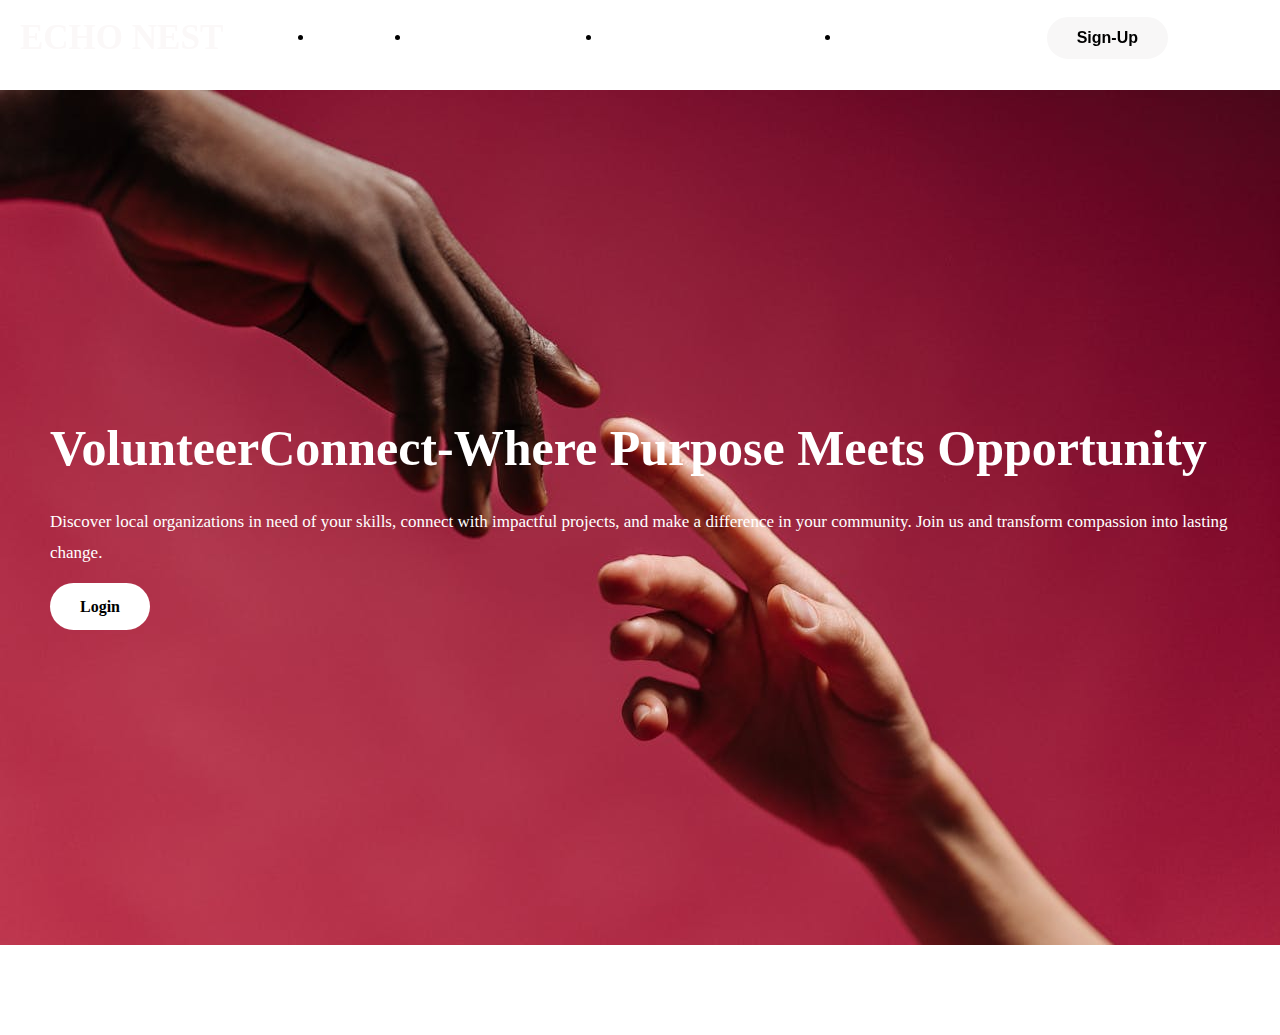
<file: bin/index.html>
<!DOCTYPE html>
<html lang="en">
<head>
    <meta charset="UTF-8">
    <meta name="viewport" content="width=device-width, initial-scale=1.0">
    <title>Volunteer Opportunities</title>
    <link rel="stylesheet" href="index.css">
</head>
<body>

    <!--Header section-->
    <header>
        <nav>
            <!-- Website logo and name -->
            <div class="nav-logo">
                    <h2>ECHO NEST</h2>
            </div>
            <!-- Navigation menu -->
            <ul>
                <li><a href="">HOME</a></li>
                <li><a href="">VOLUNTEER SEARCH</a></li>
                <li><a href="">ORGANISATION-DASHBOARD</a></li>
                <li><a href="">ABOUT US</a></li>
            </ul> 
            <!-- Registration button -->
            <a href="registration.html">
            <button type="button">Sign-Up</button>
            </a>
        </nav>
    </header>
    <!--Top-Body section-->
    <section class="body-section">
        <div class="body">
            <h1>VolunteerConnect-Where Purpose Meets Opportunity</h1>
            <p>Discover local organizations in need of your skills, 
                connect with impactful projects, and make a difference in your community.
                Join us and transform compassion into lasting change.</p>
                <!-- Enroll button -->
                <a href="login.html" class="login-btn">Login</a>
        </div>

        

</body>
</html>
</file>
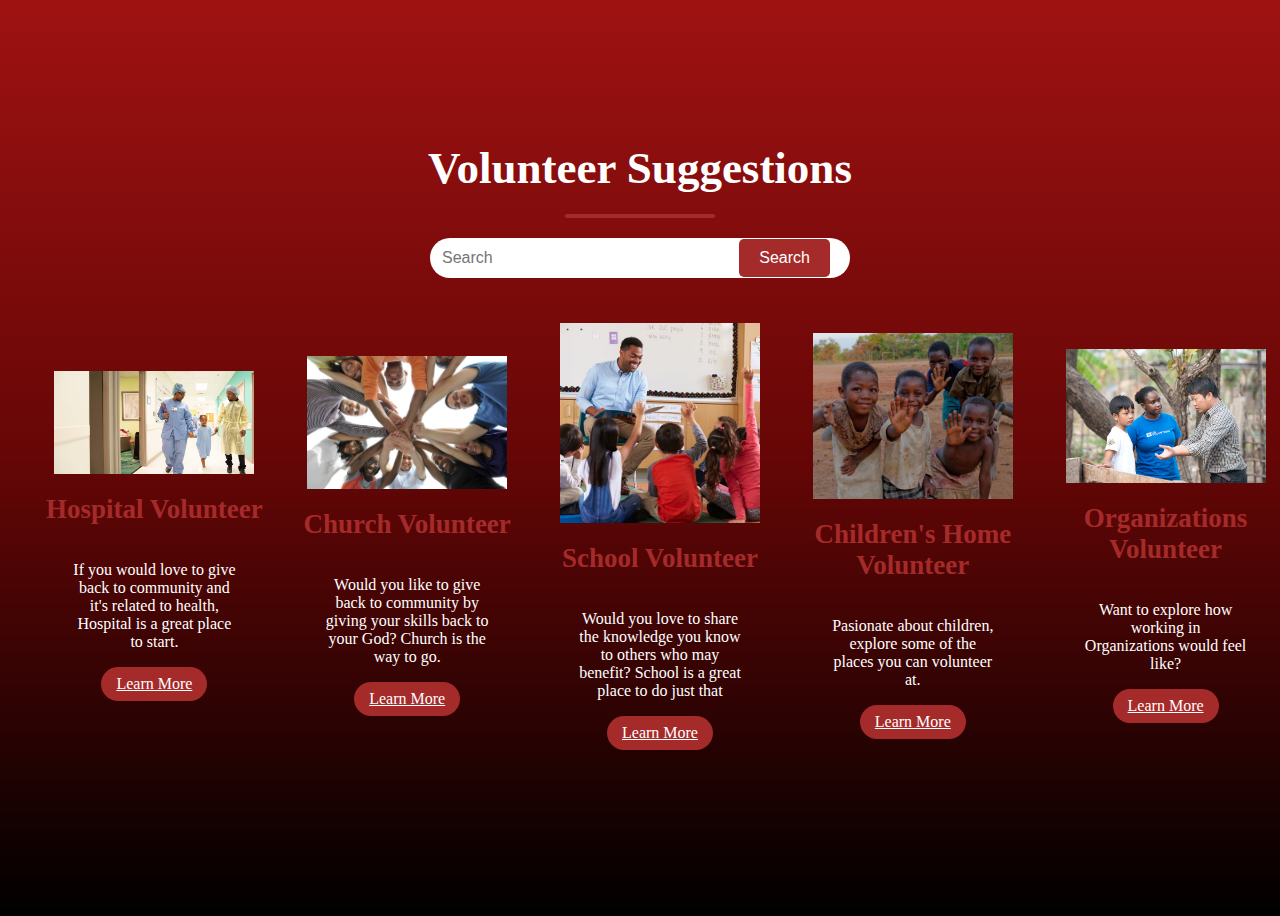
<file: src/volunteer_opportunities/index.html>
<!DOCTYPE html>
<html lang="en">
<head>
    <meta charset="UTF-8">
    <meta name="viewport" content="width=device-width, initial-scale=1.0">
    <title>Search Page</title>
    <link rel="stylesheet" href="style.css"> 
    <script>
        function prototype(){
            alert("This is a prototype");
        }
    </script>
</head>
<body>
    <header>
    
    <section class="">
        <div class="title">
        <h1>Volunteer Suggestions</h1>
        <div class="line"></div>
        </div>
        <div class="container">
            <input type="text" placeholder="Search">
            <!-- Search Button -->
            <button type="submit" onclick="javascript:prototype()">Search</button>
        </div>
        <div class="row">
            <div class="col">
                <img src="./Hospital.avif" alt="">
                <h4>Hospital Volunteer</h4>
                <p>If you would love to give back to community and it's related to health, Hospital is a great place to start.</p>
                <a href="#" class="ctn">Learn More</a>
            </div>
            <div class="col">
                <img src="./church.jpg" alt="">
                <h4>Church Volunteer</h4>
                <p>Would you like to give back to community by giving your skills back to your God? Church is the way to go.</p>
                <a href="#" class="ctn">Learn More</a>
            </div>
            <div class="col">
                <img src="./school.avif" alt="">
                <h4>School Volunteer</h4>
                <p>Would you love to share the knowledge you know to others who may benefit? School is a great place to do just that </p>
                <a href="#" class="ctn">Learn More</a>
            </div>
            <div class="col">
                <img src="./children.jpg" alt="">
                <h4>Children's Home Volunteer</h4>
                <p>Pasionate about children, explore some of the places you can volunteer at.</p>
                <a href="#" class="ctn">Learn More</a>
            </div>
            <div class="col">
                <img src="./Org.jpg" alt="">
                <h4>Organizations Volunteer</h4>
                <p>Want to explore how working in Organizations would feel like?</p>
                <a href="#" class="ctn">Learn More</a>
            </div>
        </div>
    </section>

</body>
</html>
</file>
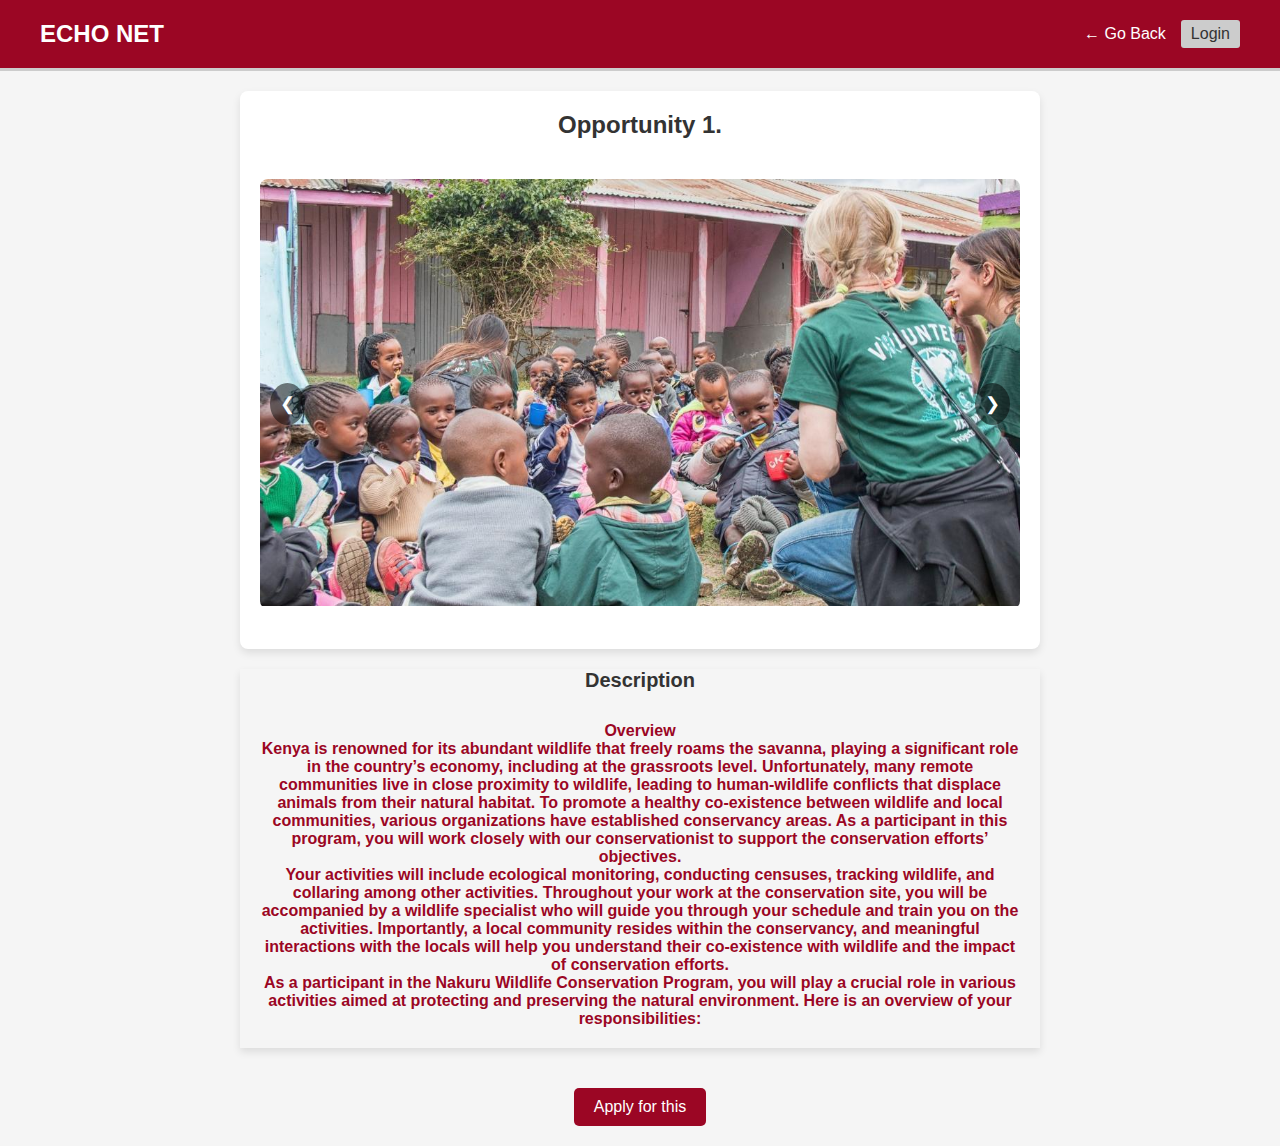
<file: opportunitydetails.html>
<!DOCTYPE html>
<html lang="en">
<head>
    <meta charset="UTF-8">
    <meta name="viewport" content="width=device-width, initial-scale=1.0">
    <title>Opportunity Details</title>
    <link rel="stylesheet" href="opportunitystyles.css">
</head>
<body>
    <!-- Header with distinct boundary and layout -->
    <div class="header">
        <div class="logo">ECHO NET</div>
        <div class="header-right">
            <a href="#" class="back-button">← Go Back</a>
            <button class="login-button">Login</button>
        </div>
    </div>

    <!-- Main content -->
    <div class="container">
        <h1 class="opportunity-title">Opportunity 1.</h1>
        
        <div class="image-carousel">
            <div class="image-carousel">
                <div class="carousel-images">
                    <img src="opportunitydetailsimages/communityservice1.jpg" alt="Opportunity Image 1" class="carousel-image">
                    <img src="opportunitydetailsimages/communityservice2.jpg" alt="Opportunity Image 2" class="carousel-image">
                    <img src="opportunitydetailsimages/communityservice3.jpg" alt="Opportunity Image 3" class="carousel-image">
                </div>
                <button class="carousel-button prev" onclick="moveSlide(-1)">❮</button>
                <button class="carousel-button next" onclick="moveSlide(1)">❯</button>
                </div>
                </div>
        </div>

        <div class ="description">
        <h2 class="description-title">Description</h2>
        <p class="description-content">Overview
           <br>
            Kenya is renowned for its abundant wildlife that freely roams the savanna, playing a significant role in the country’s economy, including at the grassroots level. Unfortunately, many remote communities live in close proximity to wildlife, leading to human-wildlife conflicts that displace animals from their natural habitat. To promote a healthy co-existence between wildlife and local communities, various organizations have established conservancy areas. As a participant in this program, you will work closely with our conservationist to support the conservation efforts’ objectives.
            <br>
            Your activities will include ecological monitoring, conducting censuses, tracking wildlife, and collaring among other activities. Throughout your work at the conservation site, you will be accompanied by a wildlife specialist who will guide you through your schedule and train you on the activities. Importantly, a local community resides within the conservancy, and meaningful interactions with the locals will help you understand their co-existence with wildlife and the impact of conservation efforts.
            <br>
            As a participant in the Nakuru Wildlife Conservation Program, you will play a crucial role in various activities aimed at protecting and preserving the natural environment. Here is an overview of your responsibilities:</p>
        </div>
        <div class ="button">
        <button class="apply-button">Apply for this</button>
        </div>

    <script src="opportunityscript.js"></script>
</body>
</html>
</file>
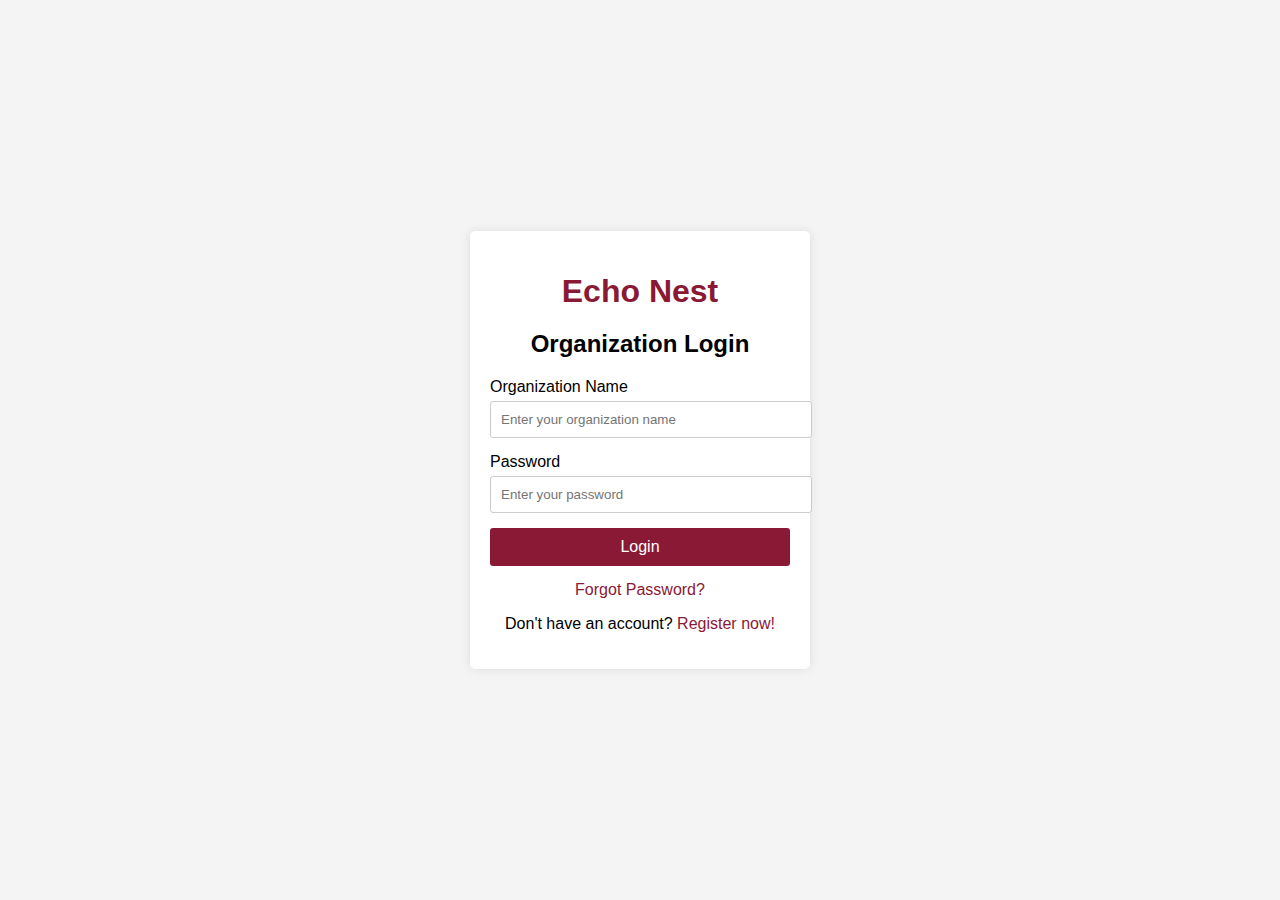
<file: organizatiom_login.html>
<!DOCTYPE html>
<html lang="en">
<head>
    <meta charset="UTF-8">
    <meta name="viewport" content="width=device-width, initial-scale=1.0">
    <title>Organization Login - Echo Nest</title>
    <link rel="stylesheet" href="organization_login.css"> 
</head>
<body>

    <div class="login-container">
        <h1>Echo Nest</h1> <!-- App Name -->
        <h2>Organization Login</h2>
        <form action="opportunitydetails.html" method="GET"> 
            <div class="form-group">
                <label for="orgName">Organization Name</label>
                <input type="text" id="orgName" name="orgName"placeholder="Enter your organization name" required>
            </div>
            <div class="form-group">
                <label for="password">Password</label>
                <input type="password" id="password" name="password" placeholder="Enter your password" required>
            </div>
            <button type="submit">Login</button>
        </form>
        <div class="links">
            <a href="/forgot-password">Forgot Password?</a> <!-- Link to forgot password page -->
            <p>Don't have an account? <a href="organization_sign_up.html">Register now!</a></p>
        </div>
    </div>

</body>
</html>
</file>
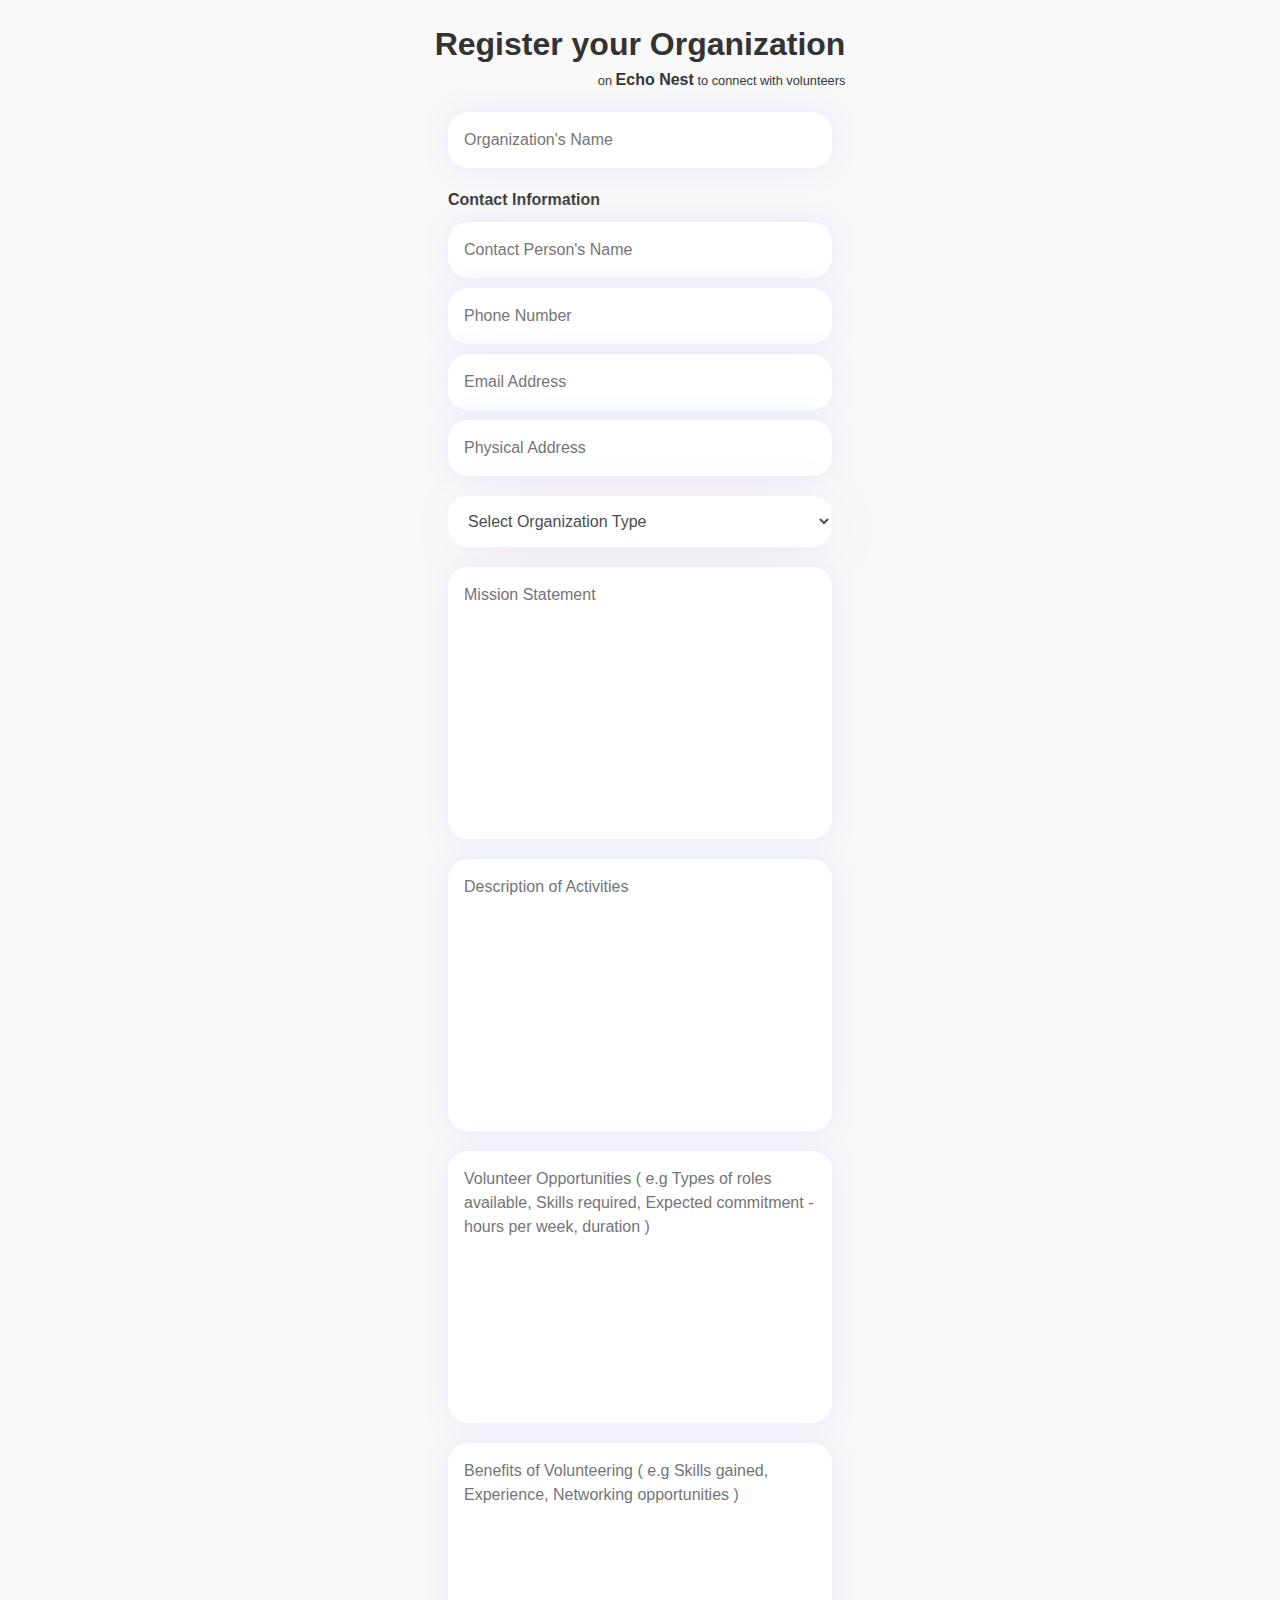
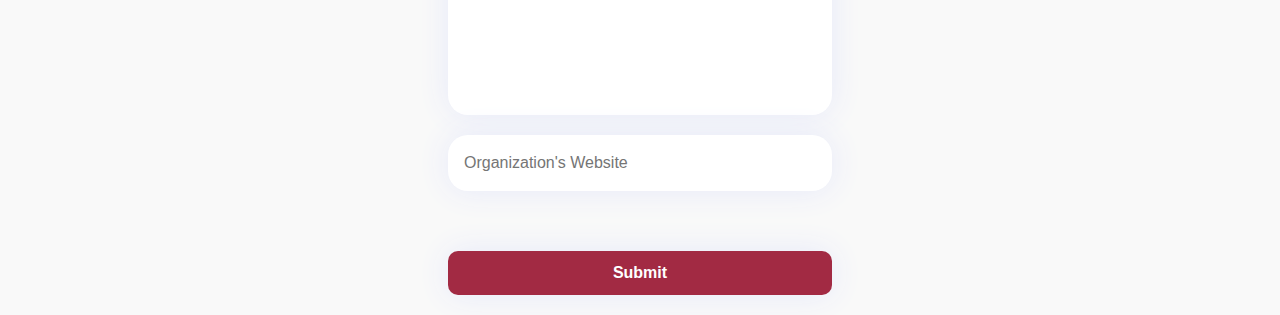
<file: organization_sign_up.html>
<!DOCTYPE html>
<html lang="en">
  <head>
    <meta charset="UTF-8" />
    <meta name="viewport" content="width=device-width, initial-scale=1.0" />
    <title>Organization | Sign Up</title>
    <link rel="stylesheet" href="organization_sign_up.css" />
  </head>
  <body>
    <div class="container">

      <!-- Form Title -->
      <div class="title_container">
        <h1 class="title">Register your Organization</h1>
        <p class="subtitle">
          on <b>Echo Nest</b> to connect with volunteers
        </p>
      </div>

      <!-- Form Start -->
      <form action="./organization_home_page.html" enctype="multipart/form-data" method="get">
      <div class="form_container">

        <!-- Organization's Name -->
        <div class="input_container">
          <input type="text" placeholder="Organization's Name" />
        </div>

        <!-- Contact Information -->
        <div class="input_group">
          <h2>Contact Information</h2>
          <div class="input_container">
            <input type="text" placeholder="Contact Person's Name" />
          </div>
          <div class="input_container">
            <input type="text" placeholder="Phone Number" />
          </div>
          <div class="input_container">
            <input type="text" placeholder="Email Address" />
          </div>
          <div class="input_container">
            <input type="text" placeholder="Physical Address" />
          </div>
        </div>

        <!-- Select Organization Type -->
        <div class="input_container">
          <select name="organization_type" id="">
            <option selected>Select Organization Type</option>
            <option value="non_profit">Non-Profit</option>
            <option value="ngo">N.G.O</option>
            <option value="government_agency">Government Agency</option>
            <option value="other">Other</option>
          </select>
        </div>

        <!-- Mission Statement -->
        <div class="input_container">
          <textarea
            name="mission_statement"
            placeholder="Mission Statement"
            id=""
            cols="30"
            rows="10"
          ></textarea>
        </div>

        <!-- Description of Activities -->
        <div class="input_container">
          <textarea
            name="description_of_activities"
            placeholder="Description of Activities"
            id=""
            cols="30"
            rows="10"
          ></textarea>
        </div>

        <!-- Volunteer Opportunities -->
        <div class="input_container">
          <textarea
            name="volunteer_opportunities"
            id=""
            cols="30"
            rows="10"
            placeholder="Volunteer Opportunities ( e.g Types of roles available, Skills required, Expected commitment - hours per week, duration )"
          ></textarea>
        </div>

        <!-- Benefits of Volunteering -->
        <div class="input_container">
          <textarea
            name="benefits_of_volunteering"
            id=""
            cols="30"
            rows="10"
            placeholder="Benefits of Volunteering ( e.g Skills gained, Experience, Networking opportunities )"
          ></textarea>
        </div>

        <!-- Organization's Website -->
        <div class="input_container">
          <input type="text" placeholder="Organization's Website" />
        </div>

        <!-- Social Media Profiles -->
        <div class="input_group">
          <div class="input_container" placeholder="Twitter Profile"></div>
          <div class="input_container" placeholder="Twitter Profile"></div>
          <div class="input_container" placeholder="Twitter Profile"></div>
        </div>


        <!-- Submit Button -->
        <div class="input_container">
          <input type="submit" value="Submit" />
          </div>
          </div>
          </form>
      </div>
    </div>
  </body>
</html>
</file>
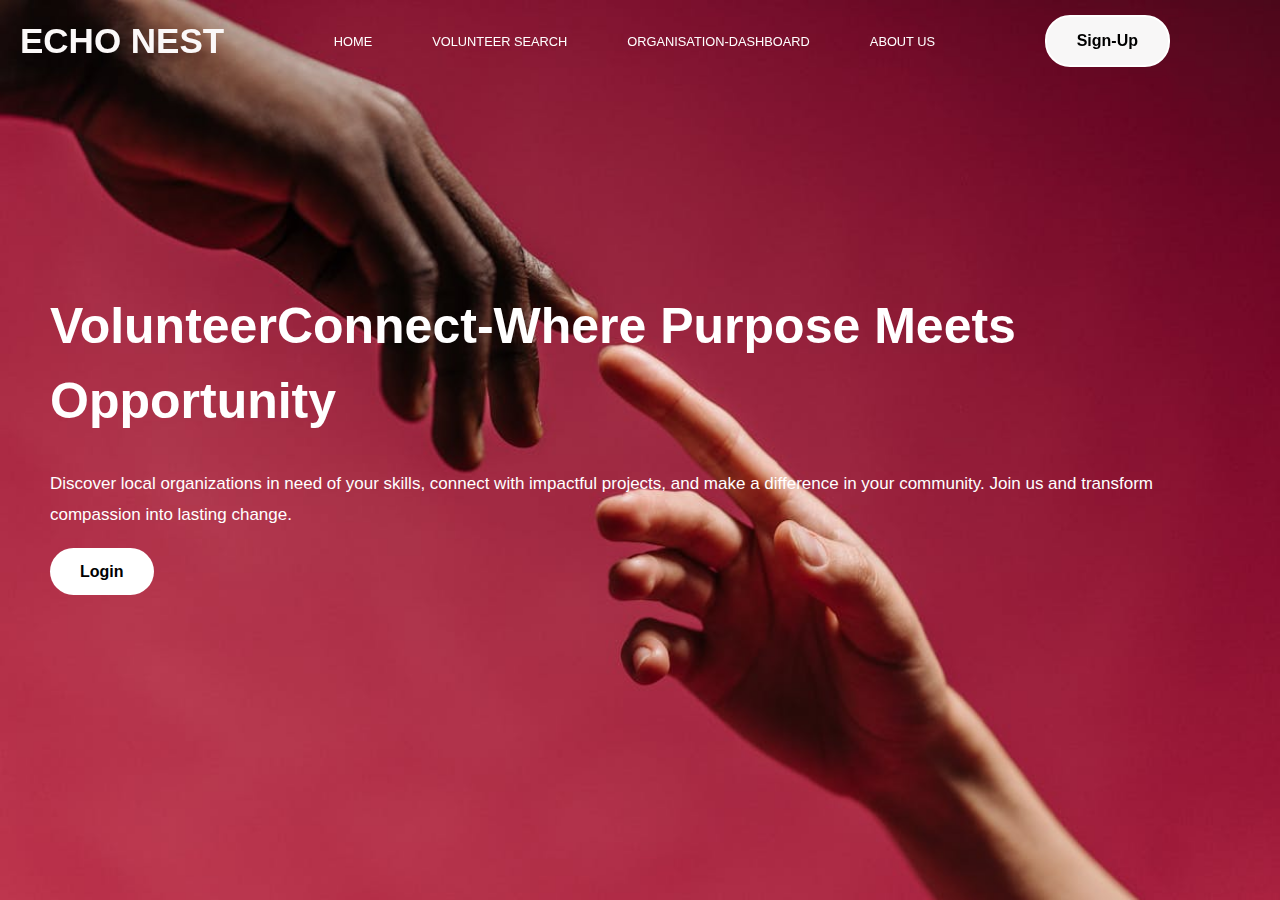
<file: src/home.html>
<!DOCTYPE html>
<html lang="en">
<head>
    <meta charset="UTF-8">
    <meta name="viewport" content="width=device-width, initial-scale=1.0">
    <title>Volunteer Opportunities</title>
    <link rel="stylesheet" href="home.css">
</head>
<body>

    <!--Header section-->
    <header>
        <nav>
            <!-- Website logo and name -->
            <div class="nav-logo">
                    <h2>ECHO NEST</h2>
            </div>
            <!-- Navigation menu -->
            <ul>
                <li><a href="">HOME</a></li>
                <li><a href="">VOLUNTEER SEARCH</a></li>
                <li><a href="">ORGANISATION-DASHBOARD</a></li>
                <li><a href="">ABOUT US</a></li>
            </ul> 
            <!-- Signup button -->
            <a href="signup.html">
            <button type="button">Sign-Up</button>
            </a>
        </nav>
    </header>
    <!--Top-Body section-->
    <section class="body-section">
        <div class="body">
            <h1>VolunteerConnect-Where Purpose Meets Opportunity</h1>
            <p>Discover local organizations in need of your skills, 
                connect with impactful projects, and make a difference in your community.
                Join us and transform compassion into lasting change.</p>
                <br>
                <!-- Enroll button -->
                <a href="login.html" class="login-btn">Login</a>
        </div>

        

</body>
</html>
</file>
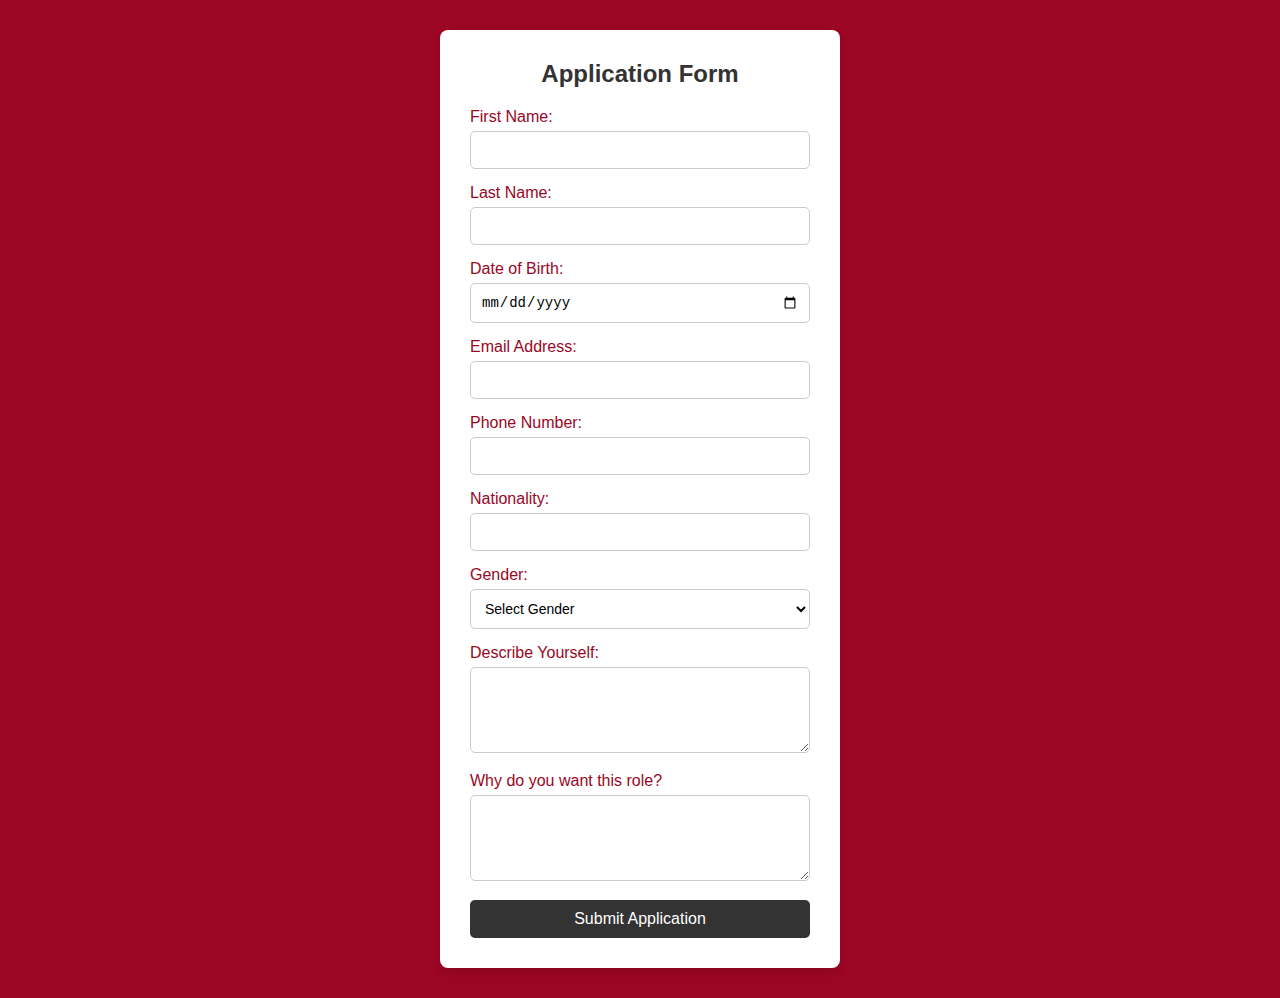
<file: src/opportunityapplications.html>
<!DOCTYPE html>
<html lang="en">
<head>
    <meta charset="UTF-8">
    <meta name="viewport" content="width=device-width, initial-scale=1.0">
    <title>Application Form</title>
    <link rel="stylesheet" href="applicationformstyle.css">
</head>
<body>
    <!-- Application Form Container -->
    <div class="form-container">
        <h1>Application Form</h1>
        
        <form action="/" method="POST">
            <!-- First Name -->
            <label for="firstName">First Name:</label>
            <input type="text" id="firstName" name="firstName" required>

            <!-- Last Name -->
            <label for="lastName">Last Name:</label>
            <input type="text" id="lastName" name="lastName" required>

            <!-- Date of Birth -->
            <label for="dob">Date of Birth:</label>
            <input type="date" id="dob" name="dob" required>

            <!-- Email Address -->
            <label for="email">Email Address:</label>
            <input type="email" id="email" name="email" required>

            <!-- Phone Number -->
            <label for="phone">Phone Number:</label>
            <input type="tel" id="phone" name="phone" required>

            <!-- Nationality -->
            <label for="nationality">Nationality:</label>
            <input type="text" id="nationality" name="nationality" required>

            <!-- Gender Dropdown -->
            <label for="gender">Gender:</label>
            <select id="gender" name="gender" required>
                <option value="">Select Gender</option>
                <option value="male">Male</option>
                <option value="female">Female</option>
                <option value="other">Other</option>
            </select>

            <!-- Describe Yourself -->
            <label for="describe">Describe Yourself:</label>
            <textarea id="describe" name="describe" rows="4" required></textarea>

            <!-- Why do you want this role? -->
            <label for="whyRole">Why do you want this role?</label>
            <textarea id="whyRole" name="whyRole" rows="4" required></textarea>

            <!-- Submit Button -->
            <button type="submit">Submit Application</button>
        </form>
    </div>
    <script>
        document.getElementById('opportunityapplication').addEventListener('submit', function(event) {
            event.preventDefault();
    
            const formData = {
                firstName: document.getElementById('firstName').value,
                lastName: document.getElementById('lastName').value,
                dob: document.getElementById('dob').value,
                email: document.getElementById('email').value,
                phone: document.getElementById('phone').value,
                nationality: document.getElementById('nationality').value,
                gender: document.getElementById('gender').value,
                describe: document.getElementById('describe').value,
                whyRole: document.getElementById('whyRole').value,
            };
    
            fetch('/', {
                method: 'POST',
                headers: {
                    'Content-Type': 'application/json'
                },
                body: JSON.stringify(formData)
            })
            .then(response => {
                if (response.ok) {
                  
                    console.log('Application submitted successfully!');
                } else {
                    
                    console.log('There was an error submitting the application.');
                }

            })
            .catch(error => console.error('Error:', error));
        });
    </script>
</body>
</html>
</file>
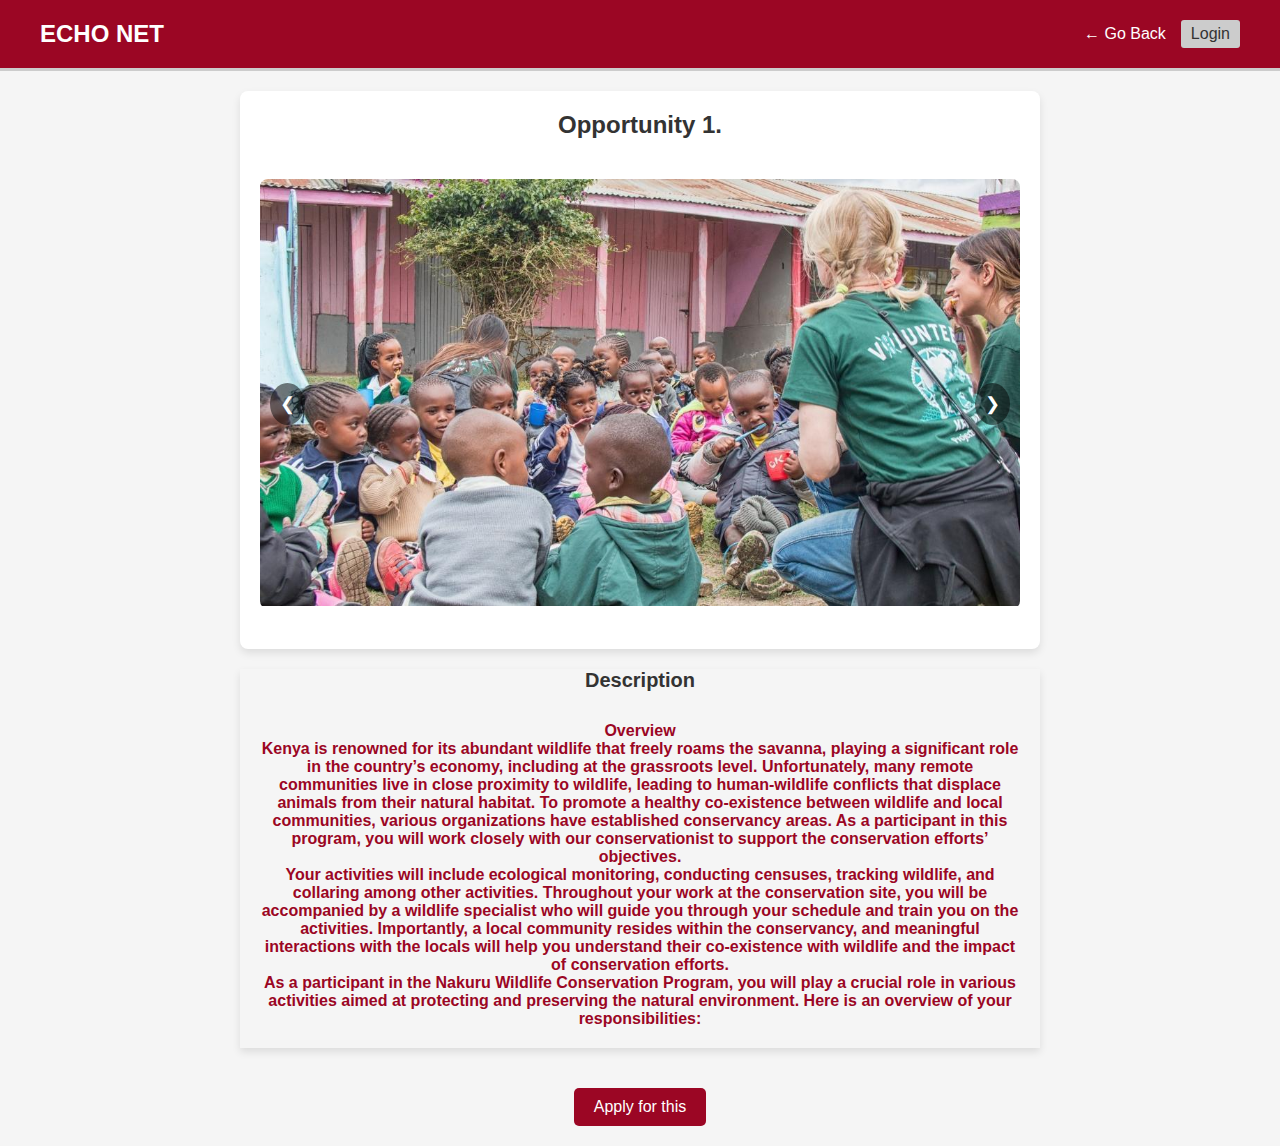
<file: src/opportunitydetails.html>
<!DOCTYPE html>
<html lang="en">
<head>
    <meta charset="UTF-8">
    <meta name="viewport" content="width=device-width, initial-scale=1.0">
    <title>Opportunity Details</title>
    <link rel="stylesheet" href="opportunitystyles.css">
</head>
<body>
    <!-- Header with distinct boundary and layout -->
    <div class="header">
        <div class="logo">ECHO NET</div>
        <div class="header-right">
            <a href="#" class="back-button">← Go Back</a>
            <button class="login-button">Login</button>
        </div>
    </div>

    <!-- Main content -->
    <div class="container">
        <h1 class="opportunity-title">Opportunity 1.</h1>
        
        <div class="image-carousel">
            <div class="image-carousel">
                <div class="carousel-images">
                    <img src="opportunitydetailsimages/communityservice1.jpg" alt="Opportunity Image 1" class="carousel-image">
                    <img src="opportunitydetailsimages/communityservice2.jpg" alt="Opportunity Image 2" class="carousel-image">
                    <img src="opportunitydetailsimages/communityservice3.jpg" alt="Opportunity Image 3" class="carousel-image">
                </div>
                <button class="carousel-button prev" onclick="moveSlide(-1)">❮</button>
                <button class="carousel-button next" onclick="moveSlide(1)">❯</button>
                </div>
                </div>
        </div>

        <div class ="description">
        <h2 class="description-title">Description</h2>
        <p class="description-content">Overview
           <br>
            Kenya is renowned for its abundant wildlife that freely roams the savanna, playing a significant role in the country’s economy, including at the grassroots level. Unfortunately, many remote communities live in close proximity to wildlife, leading to human-wildlife conflicts that displace animals from their natural habitat. To promote a healthy co-existence between wildlife and local communities, various organizations have established conservancy areas. As a participant in this program, you will work closely with our conservationist to support the conservation efforts’ objectives.
            <br>
            Your activities will include ecological monitoring, conducting censuses, tracking wildlife, and collaring among other activities. Throughout your work at the conservation site, you will be accompanied by a wildlife specialist who will guide you through your schedule and train you on the activities. Importantly, a local community resides within the conservancy, and meaningful interactions with the locals will help you understand their co-existence with wildlife and the impact of conservation efforts.
            <br>
            As a participant in the Nakuru Wildlife Conservation Program, you will play a crucial role in various activities aimed at protecting and preserving the natural environment. Here is an overview of your responsibilities:</p>
        </div>
        <div class ="button">
        <button class="apply-button">Apply for this</button>
        </div>

    <script src="opportunityscript.js"></script>
</body>
</html>
</file>
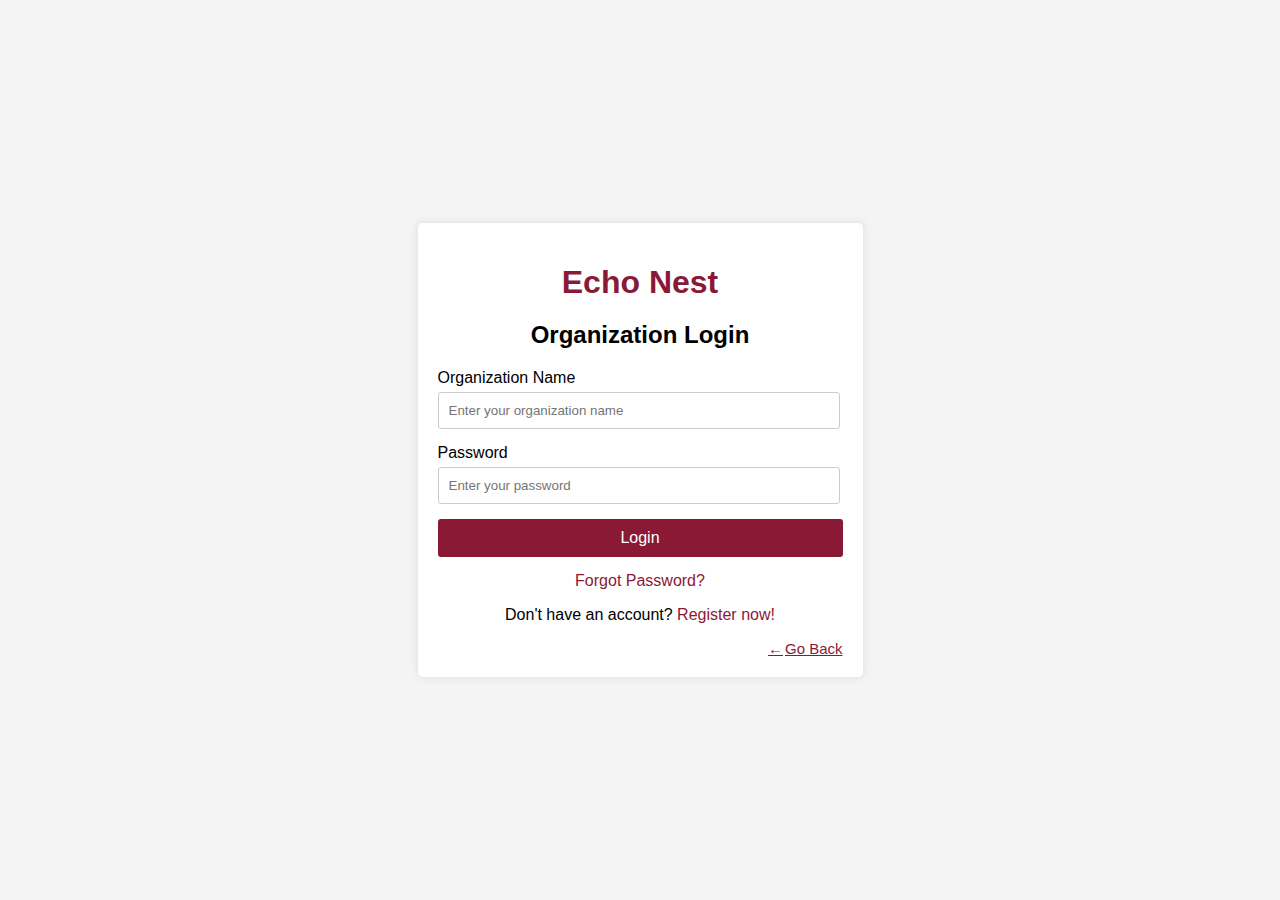
<file: src/organization_login.html>
<!DOCTYPE html>
<html lang="en">
  <head>
    <meta charset="UTF-8" />
    <meta name="viewport" content="width=device-width, initial-scale=1.0" />
    <title>Organization Login - Echo Nest</title>
    <link rel="stylesheet" href="organization_login.css" />
    <script>
      function go_back() {
        window.history.back();
      }

      function go_to_dashboard() {
        window.location.href = "dashboard/dashboard.html";
      }
    </script>
  </head>
  <body>
    <div class="login-container">
      <h1>Echo Nest</h1>
      <!-- App Name -->
      <h2>Organization Login</h2>
      <form action="opportunitydetails.html" method="GET">
        <div class="form-group">
          <label for="orgName">Organization Name</label>
          <input
            type="text"
            id="orgName"
            name="orgName"
            placeholder="Enter your organization name"
            required
          />
        </div>
        <div class="form-group">
          <label for="password">Password</label>
          <input
            type="password"
            id="password"
            name="password"
            placeholder="Enter your password"
            required
          />
        </div>
        <button type="submit" onclick="javascript:go_to_dashboard()">
          Login
        </button>
      </form>
      <div class="links">
        <a href="/forgot-password">Forgot Password?</a>
        <!-- Link to forgot password page -->
        <p>
          Don't have an account?
          <a href="organization_sign_up.html">Register now!</a>
        </p>
      </div>

      <!-- Go Back -->
      <a href="javascript:go_back()" class="back-link">Go Back</a>
    </div>
  </body>
</html>
</file>
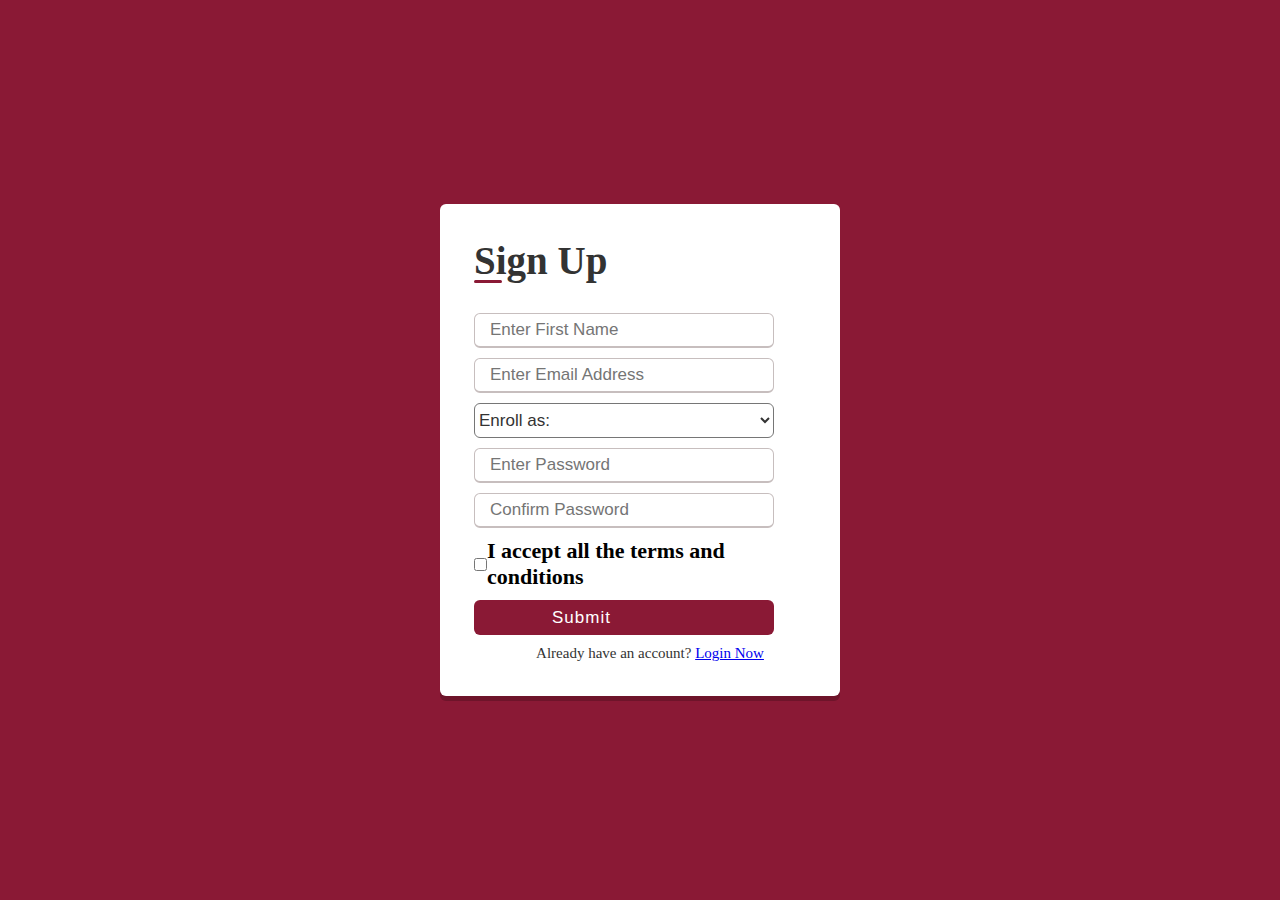
<file: src/signup.html>
<!DOCTYPE html>
<html lang="en">
<head>
    
    <meta charset="UTF-8">
    <meta name="viewport" content="width=device-width, initial-scale=1.0">
    <title>SIGNUP-FORM</title>
    <link rel="stylesheet" href="signup.css"> 
    <!-- Link to signup.css -->
</head>
<body>

   <!-- Wrapper for the signup form -->
   <div class="wrapper" id="signup-category">
    <h2>Sign Up</h2>

    <!-- Sign-Up form starts here -->
    <form action="#">

        <!-- First name input field -->
        <div class="input-box">
            <input type="text" placeholder="Enter First Name" required>
        </div>

        <!-- Email address input field -->
        <div class="input-box">
            <input type="text" placeholder="Enter Email Address" required>
        </div>

        <!-- Enrollment category (drop-down) -->
        <div class="input-box">
            <select>
               <option value="" disabled selected>Enroll as:</option> 
               <!-- Placeholder option -->
               <option value="Volunteer">Volunteer</option>
               
            </select>
         </div>

        <!-- Password input field -->
        <div class="input-box">
            <input type="text" placeholder="Enter Password" required>
        </div>

        <!-- Confirm password input field -->
        <div class="input-box">
            <input type="text" placeholder="Confirm Password" required>
        </div>

        <!-- Checkbox for terms and conditions -->
        <div class="policy">
            <input type="checkbox">
            <h1>I accept all the terms and conditions</h1>
        </div>

        <!-- Submit button -->
        <div class="input-box button">
            <input type="Submit" name="Sign-Up Now">
        </div>

        <!-- Link to login page -->
        <div class="text">
            <h3>Already have an account? <a href="login.html">Login Now</a></h3>
        </div>

    </form>
   </div>
</body>
</html>
</file>
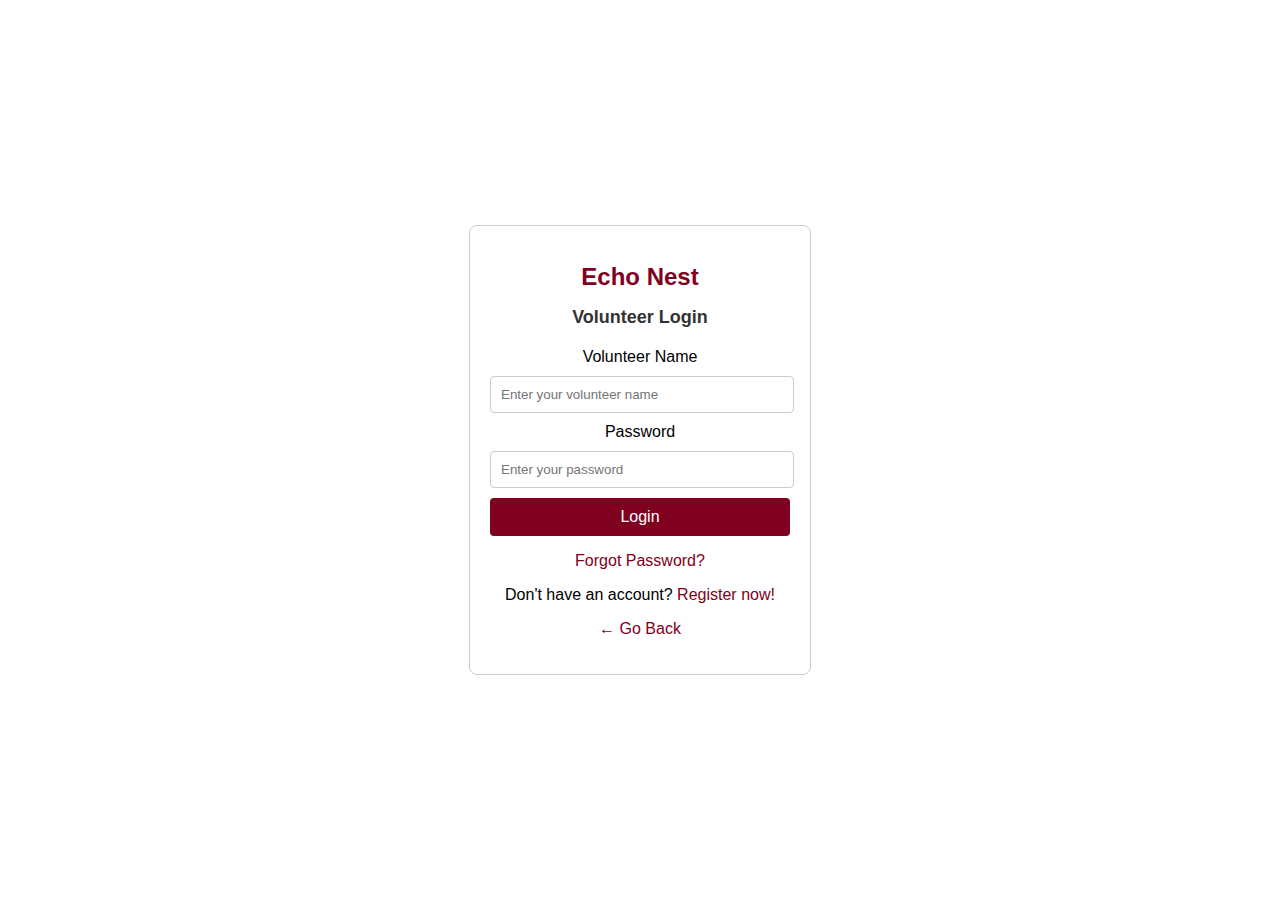
<file: src/volunteer_login_page.html>
<!DOCTYPE html>
<html lang="en">
  <head>
    <meta charset="UTF-8" />
    <meta name="viewport" content="width=device-width, initial-scale=1.0" />
    <title>Echo Nest Volunteer Login</title>
    <style>
      body {
        font-family: Arial, sans-serif;
        display: flex;
        justify-content: center;
        align-items: center;
        height: 100vh;
        margin: 0;
      }
      .login-container {
        max-width: 300px;
        padding: 20px;
        border: 1px solid #ccc;
        border-radius: 8px;
        text-align: center;
      }
      h1 {
        color: #800020;
        font-size: 24px;
      }
      h2 {
        color: #333;
        font-size: 18px;
        margin-bottom: 20px;
      }
      input[type="text"],
      input[type="password"] {
        width: 94%;
        padding: 10px;
        margin: 10px 0;
        border: 1px solid #ccc;
        border-radius: 4px;
      }
      button {
        width: 100%;
        padding: 10px;
        background-color: #800020;
        color: #fff;
        border: none;
        border-radius: 4px;
        font-size: 16px;
        cursor: pointer;
      }
      button:hover {
        background-color: #a00028;
      }
      .links {
        margin-top: 15px;
      }
      .links a {
        color: #800020;
        text-decoration: none;
      }
      .links a:hover {
        text-decoration: underline;
      }
    </style>
  </head>
  <body>
    <div class="login-container">
      <h1>Echo Nest</h1>
      <h2>Volunteer Login</h2>
      <form>
        <label for="volunteer-name">Volunteer Name</label>
        <input
          type="text"
          id="volunteer-name"
          placeholder="Enter your volunteer name"
        />

        <label for="password">Password</label>
        <input
          type="password"
          id="password"
          placeholder="Enter your password"
        />

        <button type="submit">Login</button>
      </form>
      <div class="links">
        <p><a href="#">Forgot Password?</a></p>
        <p>Don't have an account? <a href="#">Register now!</a></p>
        <p><a href="./">← Go Back</a></p>
      </div>
    </div>
  </body>
</html>
</file>
<file: src/volunteer_opportunities/style.css>
body {
  background: linear-gradient(rgb(159, 18, 18), rgb(102, 6, 6), black);
  height: 100vh;
  display: flex;
  align-items: center;
  justify-content: center;
}
.title {
  text-align: center;
  font-size: 4vmin;
  color: rgb(47, 6, 86);
}
.ctn {
  padding: 8px 15px;
  background: brown;
  border-radius: 30px;
  color: white;
}
.line {
  width: 150px;
  height: 4px;
  background: brown;
  margin: 10px auto;
  border-radius: 5px;
}
.container {
  width: 400px;
  margin: 20px auto;
  background: white;
  height: 30px;
  border-radius: 30px;
  padding: 5px 10px;
  display: flex;
  align-items: center;
  transition: 1s;
}
.container:hover input {
  width: 350px;
  cursor: pointer;
}
.container input {
  background: transparent;
  border: none;
  outline: none;
  width: 350px;
  font-weight: 500;
  font-size: 16px;
  transition: 1s;
}
.container a li .fas {
  color: rgb(249, 3, 44), rgb(176, 13,  13),  maroon;
}

.row {
  display: flex;
  flex-wrap: nowrap;
  align-items: center;
  width: 100%;
  justify-content: space-between;
  padding: 20px;
}
.col {
  flex-direction: column;
  width: 50%;
  margin-bottom: 20px;
  text-align: center;
  padding: 5px;
  align-items: center;
  display: flex;
}
img {
  width: 200px;
  height: auto;
}
.Recipes .row {
  margin-top: 50px;
}

h1 {
  font-size: 5vmin;
  color: white;
  margin: 20px auto;
}
h4 {
  font-size: 3vmin;
  color: brown;
  margin: 20px auto;
}
p {
  padding: 0px 40px;
  color: white;
}
.Recipes .ctn {
  margin-top: 30px;
}

/* Final changes */
button {
  background: brown;
  color: white;
  padding: 10px 20px;
  border: none;
  border-radius: 5px;
  cursor: pointer;
  font-size: 16px;
  margin: 10px;
}
</file>
<file: organization_login.css>
body {
    font-family: Arial, sans-serif;
    background-color: #f4f4f4;
    display: flex;
    justify-content: center;
    align-items: center;
    height: 100vh;
    margin: 0;
  }
  
  .login-container {
    background: white;
    padding: 20px;
    border-radius: 5px;
    box-shadow: 0 0 10px rgba(0, 0, 0, 0.1);
    width: 300px;
  }
  
  h1 {
    text-align: center;
    margin-bottom: 10px;
    color: #8A1935; /* App name color */
  }
  
  h2 {
    text-align: center;
    margin-bottom: 20px;
  }
  
  .form-group {
    margin-bottom: 15px;
  }
  
  label {
    display: block;
    margin-bottom: 5px;
  }
  
  input[type="text"],
  input[type="password"] {
    width: 100%;
    padding: 10px;
    border: 1px solid #ccc;
    border-radius: 3px;
  }
  
  button {
    width: 100%;
    padding: 10px;
    background-color: #8A1935;
    border: none;
    border-radius: 3px;
    color: white;
    font-size: 16px;
    cursor: pointer;
  }
  
  button:hover {
    background-color:#8A1935;
  }
  
  .links {
    text-align: center;
    margin-top: 15px;
  }
  
  .links a {
    color: #8A1935; /* Link color */
    text-decoration: none;
  }
  
  .links a:hover {
    text-decoration: underline; /* Underline on hover */
  }
</file>
<file: organization_sign_up.css>
/* <!DOCTYPE html>
<html lang="en">
  <head>
    <meta charset="UTF-8" />
    <meta name="viewport" content="width=device-width, initial-scale=1.0" />
    <title>Organization | Sign Up</title>
    <link rel="stylesheet" href="organization_sign_up.css" />
  </head>
  <body>
    <div class="container">
      <div class="title_container">
        <h1 class="title">Register your Organization</h1>
      </div>

      <div class="form_container">
        <div class="input_container">
          <input type="text" placeholder="Organization's Name" />
        </div>
        <div class="input_group">
          <h2>Contact Information</h2>
          <div class="input_container">
            <input type="text" placeholder="Contact Person's Name" />
          </div>
          <div class="input_container">
            <input type="text" placeholder="Phone Number" />
          </div>
          <div class="input_container">
            <input type="text" placeholder="Email Address" />
          </div>
          <div class="input_container">
            <input type="text" placeholder="Physical Address" />
          </div>
        </div>
        <div class="input_container">
          <select name="organization_type" id="">
            <option selected>Select Organization Type</option>
            <option value="non_profit">Non-Profit</option>
            <option value="ngo">N.G.O</option>
            <option value="government_agency">Government Agency</option>
            <option value="other">Other</option>
          </select>
        </div>
        <div class="input_container">
          <textarea
            name="mission_statement"
            placeholder="Mission Statement"
            id=""
            cols="30"
            rows="10"
          ></textarea>
        </div>

        <div class="input_container">
          <textarea
            name="description_of_activities"
            placeholder="Description of Activities"
            id=""
            cols="30"
            rows="10"
          ></textarea>
        </div>

        <div class="input_container">
          <textarea
            name="volunteer_opportunities"
            id=""
            cols="30"
            rows="10"
            placeholder="Volunteer Opportunities ( e.g Types of roles available, Skills required, Expected commitment - hours per week, duration )"
          ></textarea>
        </div>

        <div class="input_container">
          <textarea
            name="benefits_of_volunteering"
            id=""
            cols="30"
            rows="10"
            placeholder="Benefits of Volunteering ( e.g Skills gained, Experience, Networking opportunities )"
          ></textarea>
        </div>
        <div class="input_container">
          <input type="text" placeholder="Website" />
        </div>

        <div class="input_group">
          <div class="input_container" placeholder="Twitter Profile"></div>
          <div class="input_container" placeholder="Twitter Profile"></div>
          <div class="input_container" placeholder="Twitter Profile"></div>
        </div>
      </div>
    </div>
  </body>
</html> */

* {
  margin: 0;
  padding: 0;
  box-sizing: border-box;
  /* sans-serif */
  font-family: "Poppins", sans-serif;
  font: 16px/1.5 Arial, sans-serif;
}

body {
  overflow-x: hidden;
  display: flex;
  flex-direction: column;
  min-height: 100vh;
  background-position: center;
  background-repeat: no-repeat;
  background: #f9f9f9;
}

h2 {
  font-size: 1rem;
  font-weight: 600;
  color: #333;
}

.container {
  margin: 0 auto;
  max-width: 1300px;
  min-width: 50vw;
  padding: 20px;
  display: flex;
  flex-direction: column;
  gap: 20px;
  align-items: center;
  justify-content: center;
  width: auto;
}

.container .title_container {
  text-align: center;
}

.container .title_container .title {
  font-size: 2rem;
  font-weight: 600;
  color: #333;
}

.container .title_container .subtitle {
  font-size: 0.8rem;
  font-weight: 400;
  color: #333;
  text-align: end;
}

.container .title_container .subtitle b {
  font-weight: 600;
}

.container .form_container {
  display: flex;
  flex-direction: column;
  gap: 20px;
  width: 100%;
}

.container .form_container .input_group {
  display: flex;
  flex-direction: column;
  gap: 10px;
}

.container .form_container .input_container {
  width: 100%;
}

.container .form_container .input_container input,
select,
textarea {
  width: 100%;
  min-width: 30vw;
  padding: 10px;
  border: none;
  border-radius: 10px;
  -webkit-box-shadow: 6px 7px 58px -22px rgba(162, 42, 67, 0.66);
  -moz-box-shadow: 6px 7px 58px -22px rgba(162, 42, 67, 0.66);
  box-shadow: 6px 7px 58px -22px rgba(162, 42, 67, 0.66);

  background: white;
  box-shadow: 0 0 2em #e6e9f9;
  padding: 1em;
  display: flex;
  flex-direction: column;
  gap: 0.5em;
  border-radius: 20px;
  color: #4d4d4d;
}

.container .form_container .input_container textarea {
  /* max-width: 20vw;
  min-width: 20vw;
  min-height: 35vh;
  max-height: 35vh; */
  resize: none;
}

.container .form_container .input_container select {
  padding: 10px;
  border: none;
  border-radius: 10px;
  color: #333;

  background: white;
  box-shadow: 0 0 2em #e6e9f9;
  padding: 1em;
  display: flex;
  flex-direction: column;
  gap: 0.3em;
  border-radius: 20px;
  color: #4d4d4d;

  -webkit-box-shadow: 6px 7px 58px -22px rgba(162, 42, 67, 0.66);
  -moz-box-shadow: 6px 7px 58px -22px rgba(162, 42, 67, 0.66);
  box-shadow: 6px 7px 58px -22px rgba(162, 42, 67, 0.66);
}

/* focus */
.container .form_container .input_container input:focus,
select:focus,
textarea:focus {
  outline: none;
  border: 1none;
}

/* button */
.container .form_container .input_container input[type="submit"] {
  width: 100%;
  padding: 10px;
  border: none;
  border-radius: 10px;
  background: #a22a43;
  color: white;
  font-weight: 600;
  cursor: pointer;
}
</file>
<file: src/organization_login.css>
body {
  font-family: Arial, sans-serif;
  background-color: #f4f4f4;
  display: flex;
  justify-content: center;
  align-items: center;
  height: 100vh;
  margin: 0;
}

.login-container {
  background: white;
  padding: 20px;
  border-radius: 5px;
  box-shadow: 0 0 10px rgba(0, 0, 0, 0.1);
  width: 45vh;
}

h1 {
  text-align: center;
  margin-bottom: 10px;
  color: #8a1935; /* App name color */
}

h2 {
  text-align: center;
  margin-bottom: 20px;
}

.form-group {
  margin-bottom: 15px;
}

label {
  display: block;
  margin-bottom: 5px;
}

input[type="text"],
input[type="password"] {
  width: 94%;
  padding: 10px;
  border: 1px solid #ccc;
  border-radius: 3px;
}

button {
  width: 100%;
  padding: 10px;
  background-color: #8a1935;
  border: none;
  border-radius: 3px;
  color: white;
  font-size: 16px;
  cursor: pointer;
}

button:hover {
  background-color: #8a1935;
}

.links {
  text-align: center;
  margin-top: 15px;
}

.links a {
  color: #8a1935; /* Link color */
  text-decoration: none;
}

.links a:hover {
  text-decoration: underline; /* Underline on hover */
}

.back-link {
  color: #8a1935;
  font-size: 15px;
  font-weight: 500;
  margin-top: 10px;
  cursor: pointer;
  display: flex;
  align-items: center;
  justify-content: right;
}

.back-link::before {
  content: "←";
  margin-right: 2px;
  display: flex;
  align-items: center;
  justify-content: center;
}
</file>
<file: bin/index.css>
/* Global reset for margin, padding, and box-sizing */
*{
    
    margin: 0;
    padding: 0;
    box-sizing: border-box;
    
}

/* Body styling with flexbox layout and background image */
body {
    
    overflow-x: hidden; /* Hide any horizontal overflow */
    display: flex;
    flex-direction: column; 
    /* Stack elements vertically */
    min-height: 100vh;
    background-image: url(pexels-rocketmann-prod-9486890.jpg);
    background-position: center;
    background-repeat: no-repeat; /* Prevents background from repeating */
   
    
}

/* Header fixed at the top */
header {
    position: fixed;
    top: 0;
    width: 100%;
   
}

/* Navigation bar with flex layout */
nav {
   
    display: flex;
    padding: 15px 20px;
    justify-content: space-between;
    align-items: center;
    margin: 0 auto;
    max-width: 1300px; 
    /* Maximum width for nav content */
    
}

/* Styling for logo in the navigation bar */
nav .nav-logo h2 {
    color: #fbf8f8;
     /* Logo color */
    font-weight: 600;
    font-size: 35px; 
    /* Logo font size */
}

/* Navigation links container */
nav ul {
    display: flex;
    gap: 10px; 
    /* Spacing between navigation links */
}

/* Styling for navigation links */
nav ul li a {
    display: block;
    padding: 10px 25px;
    font-size: 80%;
    color: white;
     /* Text color */
    border-radius: 30px; 
    /* Rounded corners */
    transition: all 0.3s ease; 
    /* Smooth transition for hover effect */
    text-decoration: none;
     /* Remove underline */
}

/* Hover effect for navigation links */
nav ul li a:hover {
    color: #080808; 
    /* Text color on hover */
}

/* Button styling */
button {
    border: 2px solid #ffffff;
     /* Button border */
    background-color: #f8f7f7; 
    /* Button background color */
    color: black; 
    /* Button text color */
    padding: 12px 30px; 
    /* Button padding */
    border-radius: 25px; 
    /* Rounded corners */
    font-size: 16px;
    /* Font size */
    font-weight: bold; 
    /* Bold text */
    cursor: pointer; 
    /* Pointer cursor on hover */
    margin-right: 90px;
     /* Space to the right */
    transition: all 0.3s ease; 
    /* Smooth transition for hover */
}

/* Hover effect for button */
button:hover {
    transform: scale(3.1); /* Scale on hover */
    background-color: white; 
    /* Background color change on hover */
    color: #f00808; 
    /* Text color change on hover */
    border-color: #f00808; 
    /* Keep border color consistent */
    box-shadow: 0 8px 15px rgba(0, 0, 0, 0.1); 
    /* Add shadow effect on hover */
    transform: translateY(-3px); 
    /* Slight lifting effect */
}

/* Main body section styling */
.body-section {
    color: white; 
    /* Text color */
    display: flex;
    justify-content: space-between;
     /* Even spacing between elements */
    align-items: center; 
    /* Vertically align items */
    padding: 50px;
     /* Padding around the section */
    height: 115vh;
     /* Full viewport height */
     
}

/* Heading styling inside body section */
.body h1 {
    color: #ffffff;
    font-size: 50px; 
    /* Heading size */
    font-weight: bold; 
    /* Bold text */
    margin-bottom: 30px;
     /* Space below heading */
     
}

/* Paragraph styling inside body section */
.body p {
    font-size: 17px; 
    /* Paragraph text size */
    margin-bottom: 30px; 
    /* Space below paragraph */
    line-height: 1.8; 
    /* Line height for readability */
    float:right; 
}
/* Button in the body section with a background color and no border */
.login-btn {
    background-color: #fff; 
    /* Button background color */
    color: black; 
    /* Button text color */
    padding: 15px 30px; 
    /* Button padding */
    border-radius: 30px; 
    /* Rounded corners */
    text-decoration: none; 
    /* Remove underline from link */
    font-weight: bold; 
    /* Bold text */
}

/* Hover effect for the cooking button */
.login-btn:hover {
    transform: scale(3.1); /* Scale on hover */
    background-color: white; 
    /* Background color change on hover */
    color: #f00808; 
    /* Text color change on hover */
    border-color: #f00808; 
    /* Keep border color consistent */
    box-shadow: 0 8px 15px rgba(0, 0, 0, 0.1); 
    /* Add shadow effect on hover */
    transform: translateY(-3px); 
    /* Slight lifting effect */
}
</file>
<file: opportunitystyles.css>
/* General reset */
* {
    margin: 0;
    padding: 0;
    box-sizing: border-box;
}

body {
    font-family: Arial, sans-serif;
    background-color: #f5f5f5;
    color: #333;
}

/* Header styles with distinct boundary */
.header {
    display: flex;
    justify-content: space-between;
    align-items: center;
    background-color:rgb(155, 6, 36);
    color: #fff;
    padding: 20px 40px;
    border-bottom: 3px solid #ccc;
}

.logo {
    font-size: 24px;
    font-weight: bold;
}

.header-right {
    display: flex;
    align-items: center;
}

.back-button, .login-button {
    color: #fff;
    text-decoration: none;
    font-size: 16px;
    margin-left: 15px;
}

.login-button {
    background-color: #ccc;
    border: none;
    padding: 5px 10px;
    cursor: pointer;
    border-radius: 3px;
    color: #333;
}

/* Container styles */
.container {
    max-width: 800px;
    margin: 20px auto;
    padding: 20px;
    background-color: #fff;
    border-radius: 8px;
    box-shadow: 0px 4px 8px rgba(0, 0, 0, 0.1);
    text-align: center;
}

.opportunity-title {
    font-size: 24px;
    font-weight: bold;
    color: #333;
    margin-bottom: 10px;
}

/* Image Carousel Styles */
.image-carousel {
    position: relative;
    width: 100%;
    height: 450px;
    overflow: hidden;
    margin: 20px 0;
    border-radius: 8px;
}

.carousel-images {
    display: flex;
    transition: transform 0.5s ease-in-out;
}

.carousel-image {
    width: 100%;
    flex-shrink: 0;
    height:auto;
}

.carousel-button {
    position: absolute;
    top: 50%;
    transform: translateY(-50%);
    background-color: rgba(0, 0, 0, 0.5);
    color: #fff;
    border: none;
    padding: 10px;
    font-size: 18px;
    cursor: pointer;
    border-radius: 50%;
    outline: none;
}

.carousel-button.prev {
    left: 10px;
}

.carousel-button.next {
    right: 10px;
}

.carousel-button:hover {
    background-color: rgba(0, 0, 0, 0.7);
}

/* Description and Apply Button Styles */
.description {
    font-size: 20px;
    max-width: 800px;
    font-weight: bold;
    text-align: center;
    margin: 20px auto;
    box-shadow: 0px 4px 8px rgba(0, 0, 0, 0.1);
}
.description-title {
    font-size: 20px;
    font-weight: bold;
    margin: 10px 0;
}

.description-content {
    font-size: 16px;
    color: rgb(155, 6, 36);
    margin-bottom: 20px;
    padding: 20px;
    border-radius: 8px;
    text-align: center;

    align-items: center;

}

.button {
    text-align: center;
    padding: 20px;
}

.apply-button {
    background-color: rgb(155, 6, 36);
    border: none;
    padding: 10px 20px;
    cursor: pointer;
    border-radius: 5px;
    font-size: 16px;
    align-items: center;
    color: white;
}
</file>
<file: src/home.css>
/* Global reset for margin, padding, and box-sizing */
* {
  margin: 0;
  padding: 0;
  box-sizing: border-box;
  font-family: "Poppins", sans-serif;
  font: 16px/1.5 Arial, sans-serif;
}

/* Body styling with flexbox layout and background image */
body {
  overflow-x: hidden; /* Hide any horizontal overflow */
  display: flex;
  flex-direction: column;
  /* Stack elements vertically */
  min-height: 100vh;
  background-image: url(pexels-rocketmann-prod-9486890.jpg);
  background-position: center;
  background-size: cover;
  background-repeat: no-repeat; /* Prevents background from repeating */
}

/* Header fixed at the top */
header {
  position: fixed;
  top: 0;
  width: 100%;
}

/* Navigation bar with flex layout */
nav {
  display: flex;
  padding: 15px 20px;
  justify-content: space-between;
  align-items: center;
  margin: 0 auto;
  max-width: 1300px;
  /* Maximum width for nav content */
}

/* Styling for logo in the navigation bar */
nav .nav-logo h2 {
  color: #fbf8f8;
  /* Logo color */
  font-weight: 600;
  font-size: 35px;
  /* Logo font size */
}

/* Navigation links container */
nav ul {
  display: flex;
  gap: 10px;
  /* Spacing between navigation links */
}

/* Remove points to li elements */
nav ul li {
  list-style: none;
}

/* Styling for navigation links */
nav ul li a {
  display: block;
  padding: 10px 25px;
  font-size: 80%;
  color: white;
  /* Text color */
  border-radius: 30px;
  /* Rounded corners */
  transition: all 0.3s ease;
  /* Smooth transition for hover effect */
  text-decoration: none;
  /* Remove underline */
}

/* Hover effect for navigation links */
nav ul li a:hover {
  color: #080808;
  /* Text color on hover */
}

/* Button styling */
button {
  border: 2px solid #ffffff;
  /* Button border */
  background-color: #f8f7f7;
  /* Button background color */
  color: black;
  /* Button text color */
  padding: 12px 30px;
  /* Button padding */
  border-radius: 25px;
  /* Rounded corners */
  font-size: 16px;
  /* Font size */
  font-weight: bold;
  /* Bold text */
  cursor: pointer;
  /* Pointer cursor on hover */
  margin-right: 90px;
  /* Space to the right */
  transition: all 0.3s ease;
  /* Smooth transition for hover */
}

/* Hover effect for button */
button:hover {
  transform: scale(3.1); /* Scale on hover */
  background-color: white;
  /* Background color change on hover */
  color: #8a1935;
  /* Text color change on hover */
  border-color: #8a1935;
  /* Keep border color consistent */
  box-shadow: 0 8px 15px rgba(0, 0, 0, 0.1);
  /* Add shadow effect on hover */
  transform: translateY(-3px);
  /* Slight lifting effect */
}

/* Main body section styling */
.body-section {
  color: white;
  /* Text color */
  display: flex;
  justify-content: space-between;
  /* Even spacing between elements */
  align-items: center;
  /* Vertically align items */
  padding: 50px;
  /* Padding around the section */
  height: 97vh;
  /* Full viewport height */
}

/* Heading styling inside body section */
.body h1 {
  color: #ffffff;
  font-size: 50px;
  /* Heading size */
  font-weight: bold;
  /* Bold text */
  margin-bottom: 30px;
  /* Space below heading */
}

/* Paragraph styling inside body section */
.body p {
  font-size: 17px;
  /* Paragraph text size */
  margin-bottom: 30px;
  /* Space below paragraph */
  line-height: 1.8;
  /* Line height for readability */
  float: right;
}
/* Button in the body section with a background color and no border */
.login-btn {
  background-color: #fff;
  /* Button background color */
  color: black;
  /* Button text color */
  padding: 15px 30px;
  /* Button padding */
  border-radius: 30px;
  /* Rounded corners */
  text-decoration: none;
  /* Remove underline from link */
  font-weight: bold;
  /* Bold text */
}

/* Hover effect for the cooking button */
.login-btn:hover {
  transform: scale(3.1); /* Scale on hover */
  background-color: white;
  /* Background color change on hover */
  color: #8a1935;
  /* Text color change on hover */
  border-color: #8a1935;
  /* Keep border color consistent */
  box-shadow: 0 8px 15px rgba(0, 0, 0, 0.1);
  /* Add shadow effect on hover */
  transform: translateY(-3px);
  /* Slight lifting effect */
}

/* FOOTER */
.footer {
  display: flex;
  align-items: center;
  justify-content: center;
  width: 100%;
}

.footer p {
  width: 100%;
  text-align: center;
  color: white;
}
</file>
<file: src/applicationformstyle.css>
/* General Reset */
* {
    margin: 0;
    padding: 0;
    box-sizing: border-box;
}

body {
    font-family: Arial, sans-serif;
    background-color: #f5f5f5;
    display: flex;
    justify-content: center;
    align-items: center;
    height: auto;
    color: #333;
    background-color: rgb(155, 6, 36);
    padding: 30px;
}

/* Form Container */
.form-container {
    background-color: #fff;
    padding: 30px;
    border-radius: 8px;
    box-shadow: 0px 4px 8px rgba(0, 0, 0, 0.1);
    width: 100%;
    max-width: 400px;
}

h1 {
    font-size: 24px;
    text-align: center;
    margin-bottom: 20px;
}

/* Form Labels and Inputs */
form label {
    font-size: 16px;
    margin-bottom: 5px;
    display: block;
    color: rgb(155, 6, 36);
}

form input, form select, form textarea {
    width: 100%;
    padding: 10px;
    margin-bottom: 15px;
    border: 1px solid #ccc;
    border-radius: 5px;
    font-size: 14px;
}

form select {
    background-color: #fff;
}

textarea {
    resize: vertical;
}

/* Submit Button */
button[type="submit"] {
    background-color: #333;
    color: #fff;
    border: none;
    padding: 10px 15px;
    font-size: 16px;
    cursor: pointer;
    border-radius: 5px;
    width: 100%;
}

button[type="submit"]:hover {
    background-color: rgb(155, 6, 36);
}
</file>
<file: src/opportunitystyles.css>
/* General reset */
* {
  margin: 0;
  padding: 0;
  box-sizing: border-box;
}

body {
  font-family: Arial, sans-serif;
  background-color: #f5f5f5;
  color: #333;
}

/* Header styles with distinct boundary */
.header {
  display: flex;
  justify-content: space-between;
  align-items: center;
  background-color: rgb(155, 6, 36);
  color: #fff;
  padding: 20px 40px;
  border-bottom: 3px solid #ccc;
}

.logo {
  font-size: 24px;
  font-weight: bold;
}

.header-right {
  display: flex;
  align-items: center;
}

.back-button,
.login-button {
  color: #fff;
  text-decoration: none;
  font-size: 16px;
  margin-left: 15px;
}

.login-button {
  background-color: #ccc;
  border: none;
  padding: 5px 10px;
  cursor: pointer;
  border-radius: 3px;
  color: #333;
}

/* Container styles */
.container {
  max-width: 800px;
  margin: 20px auto;
  padding: 20px;
  background-color: #fff;
  border-radius: 8px;
  box-shadow: 0px 4px 8px rgba(0, 0, 0, 0.1);
  text-align: center;
}

.opportunity-title {
  font-size: 24px;
  font-weight: bold;
  color: #333;
  margin-bottom: 10px;
}

/* Image Carousel Styles */
.image-carousel {
  position: relative;
  width: 100%;
  height: 450px;
  overflow: hidden;
  margin: 20px 0;
  border-radius: 8px;
}

.carousel-images {
  display: flex;
  transition: transform 0.5s ease-in-out;
}

.carousel-image {
  width: 100%;
  flex-shrink: 0;
  height: auto;
}

.carousel-button {
  position: absolute;
  top: 50%;
  transform: translateY(-50%);
  background-color: rgba(0, 0, 0, 0.5);
  color: #fff;
  border: none;
  padding: 10px;
  font-size: 18px;
  cursor: pointer;
  border-radius: 50%;
  outline: none;
}

.carousel-button.prev {
  left: 10px;
}

.carousel-button.next {
  right: 10px;
}

.carousel-button:hover {
  background-color: rgba(0, 0, 0, 0.7);
}

/* Description and Apply Button Styles */
.description {
  font-size: 20px;
  max-width: 800px;
  font-weight: bold;
  text-align: center;
  margin: 20px auto;
  box-shadow: 0px 4px 8px rgba(0, 0, 0, 0.1);
}
.description-title {
  font-size: 20px;
  font-weight: bold;
  margin: 10px 0;
}

.description-content {
  font-size: 16px;
  color: rgb(155, 6, 36);
  margin-bottom: 20px;
  padding: 20px;
  border-radius: 8px;
  text-align: center;

  align-items: center;
}

.button {
  text-align: center;
  padding: 20px;
}

.apply-button {
  background-color: rgb(155, 6, 36);
  border: none;
  padding: 10px 20px;
  cursor: pointer;
  border-radius: 5px;
  font-size: 16px;
  align-items: center;
  color: white;
}
</file>
<file: src/signup.css>
/* Global reset for padding, margin, and box-sizing */
* {
    padding: 0;
    margin: 0;
    box-sizing: border-box; 
    /* Ensures padding and borders are included in element's width and height */
}

/* Body styling with flexbox for centering the content */
body {
    display: flex;
    min-height: 100vh; 
    /* Full viewport height */
    background: #8A1935; 
    /* Background color */
    align-items: center;
    /* Center content vertically */
    justify-content: center; 
    /* Center content horizontally */
}

/* Wrapper styling for the  form */
.wrapper {
    position: relative;
    background: #fff;
     /* White background for the form */
    padding: 34px;
    /* Padding around the content */
    max-width: 400px;
     /* Maximum width of the form */
    width: 100%; 
    /* Full width inside the max width */
    border-radius: 6px;
     /* Rounded corners */
    box-shadow: 0 5px rgba(0, 0, 0, 0.2); 
    /* Light shadow for depth */
}

/* Styling the main heading (h2) inside the form wrapper */
.wrapper h2 {
    position: relative;
    font-weight: 600; 
    /* Semi-bold font */
    color: #333; 
    /* Text color */
    font-size: 39px;
     /* Font size */
}

/* Styling for the small line under the heading */
.wrapper h2::before {
    content: ""; 
    /* Empty content for the decorative line */
    height: 3px; 
    /* Line height */
    width: 28px;
    /* Line width */
    position: absolute;
    bottom: 0;
    left: 0;
    background: #8A1935; /* Line color */
    border-radius: 12px;
     /* Rounded corners for the line */
}

/* Form container with top margin */
.wrapper form {
    margin-top: 30px; 
    /* Space above the form */
}

/* Input box container inside the form */
.wrapper form .input-box {
    margin: 10px 0;
    /* Space around each input box */
    height: 35px; 
    /* Height of the input box */
    position: relative;
    width: 300px; 
    /* Fixed width for the input box */
}

/* Styling for input fields */
form .input-box input {
    outline: none; 
    /* Remove outline when focused */
    padding: 0 15px; 
    /* Inner padding */
    color: #333; 
    /* Text color */
    font-size: 17px;
     /* Font size */
    border: 1.5px solid #c7bebe; 
    /* Border color and thickness */
    height: 100%; 
    /* Full height of the input box */
    width: 100%; 
    /* Full width of the input box */
    padding-right: 100px; 
    /* Extra space for a dropdown if needed */
    box-sizing: border-box; 
    /* Include padding and border in width/height */
    border-bottom-width: 2.5px; 
    /* Thicker bottom border */
    border-radius: 6px; 
    /* Rounded corners */
    transition: all 0.3s ease;
     /* Smooth transition for border color */
}

/* Styling for the input fields when focused or valid */
.input-box input:focus,
.input-box input:valid {
    border-color: #8A1935; 
    /* Highlight color on focus/valid input */
}

/* Styling for select dropdown  */
.input-box select {
    position: absolute;
    right: 0;
     /* Align dropdown to the right */
    width: 100%; 
    /* Full width of the input box */
    height: 100%; 
    /* Full height of the input box */
    border-radius: 6px; 
    /* Rounded corners */
    background-color: transparent; 
    /* Transparent background */
    cursor: pointer;
     /* Pointer cursor on hover */
    color: #333; 
    /* Text color */
    font-size: 17px; 
    /* Font size */
}

/* Policy section styling  */
form .policy {
    font-size: 11px; 
    /* Small text size */
    display: flex; 
    /* Flexbox for alignment */
    align-items: center; 
    /* Align items vertically */
}

/* Form label styling  */
form h3 {
    font-size: 15px;
     /* Font size */
    font-weight: 500; 
    /* Medium font weight */
    color: #707070; 
    /* Text color */
    margin-left: 10px; 
    /* Spacing on the left */
}

/* Button inside the input box */
.input-box.button input {
    color: #fff;
     /* White button text */
    border: none;
     /* Remove border */
    background: #8A1935; 
    /* Button background color */
    letter-spacing: 1px; 
    /* Increase letter spacing */
    cursor: pointer; 
    /* Pointer cursor on hover */
}

/* Hover effect for the button */
.input-box.button input:hover {
    background: #8A1935;
     /* Button background remains the same */
}

/* Styling for the text  */
form .text h3 {
    width: 100%;
     /* Full width */
    color: #333;
     /* Text color */
    text-align: center; 
    /* Center the text */
}

/* Link styling inside the form  */
form.text h3 a {
    text-decoration: none;
     /* Remove underline from the link */
    color: #8A1935;
     /* Link color */
}

/* Hover effect for links inside the form */
form.text h3 a:hover {
    text-decoration: underline; 
    /* Add underline on hover */
}
</file>
